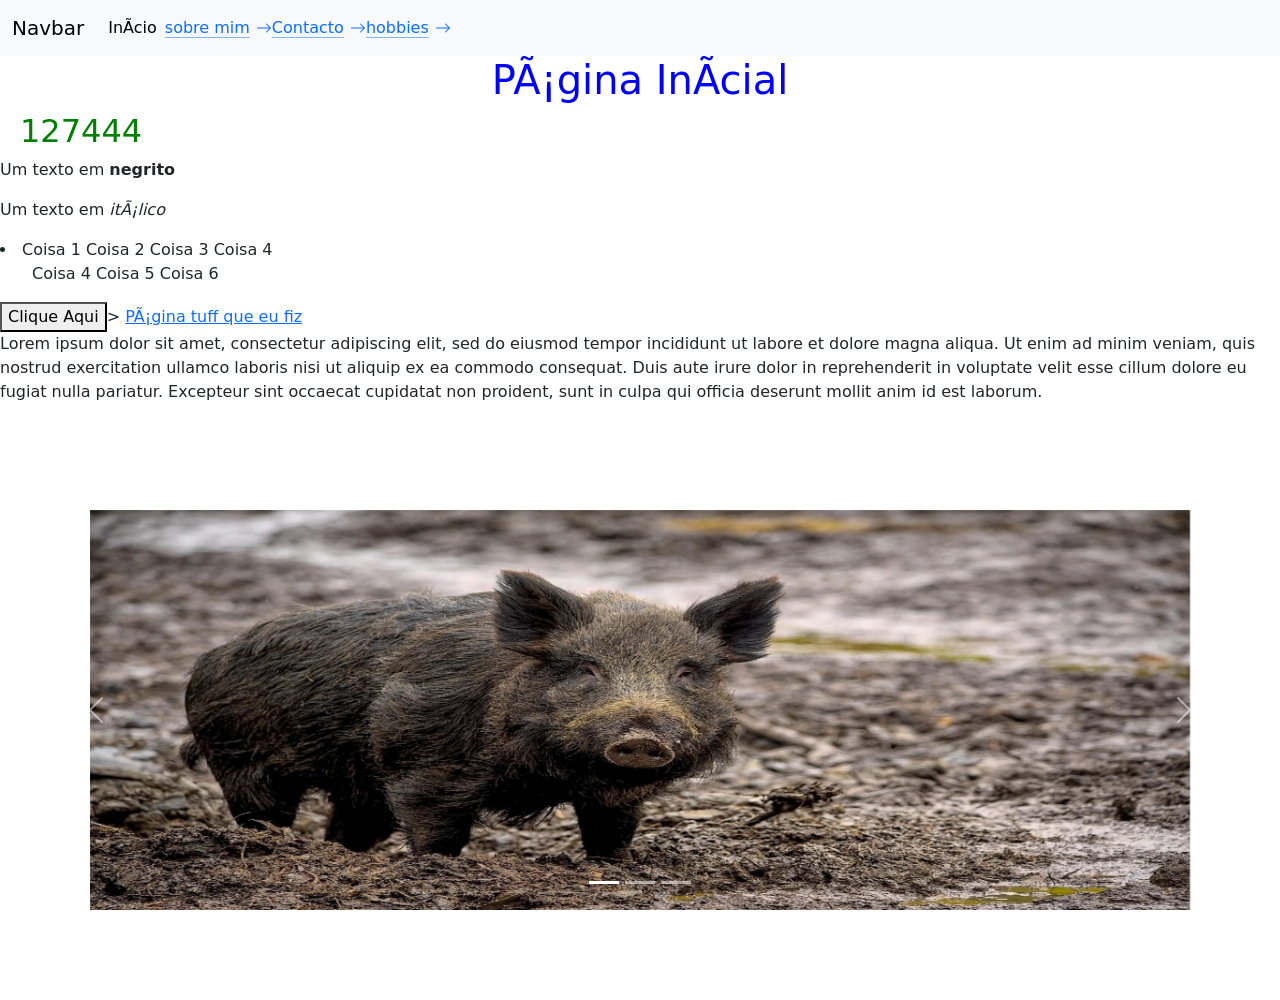
<file: index.html>
<html>
    <head>
<link href="https://cdn.jsdelivr.net/npm/bootstrap@5.3.8/dist/css/bootstrap.min.css" rel="stylesheet" integrity="sha384-sRIl4kxILFvY47J16cr9ZwB07vP4J8+LH7qKQnuqkuIAvNWLzeN8tE5YBujZqJLB" crossorigin="anonymous">
 <script src="https://cdn.jsdelivr.net/npm/bootstrap@5.3.8/dist/js/bootstrap.bundle.min.js" integrity="sha384-FKyoEForCGlyvwx9Hj09JcYn3nv7wiPVlz7YYwJrWVcXK/BmnVDxM+D2scQbITxI" crossorigin="anonymous"></script>
  <nav class="navbar navbar-expand-lg bg-body-tertiary">
  <div class="container-fluid">
    <a class="navbar-brand" href="#">Navbar</a>
    <button class="navbar-toggler" type="button" data-bs-toggle="collapse" data-bs-target="#navbarNavAltMarkup" aria-controls="navbarNavAltMarkup" aria-expanded="false" aria-label="Toggle navigation">
      <span class="navbar-toggler-icon"></span>
    </button>
    <div class="collapse navbar-collapse" id="navbarNavAltMarkup">
      <div class="navbar-nav">
        <a class="nav-link active" aria-current="page" href="#">Início</a>
        
        <a class="icon-link icon-link-hover" href="sobre_mim.html">
  sobre mim
  <svg xmlns="http://www.w3.org/2000/svg" class="bi" viewBox="0 0 16 16" aria-hidden="true">
    <path d="M1 8a.5.5 0 0 1 .5-.5h11.793l-3.147-3.146a.5.5 0 0 1 .708-.708l4 4a.5.5 0 0 1 0 .708l-4 4a.5.5 0 0 1-.708-.708L13.293 8.5H1.5A.5.5 0 0 1 1 8z"/>
  </svg>
</a>
        <a class="icon-link icon-link-hover" href="contacto.html">
 Contacto
  <svg xmlns="http://www.w3.org/2000/svg" class="bi" viewBox="0 0 16 16" aria-hidden="true">
    <path d="M1 8a.5.5 0 0 1 .5-.5h11.793l-3.147-3.146a.5.5 0 0 1 .708-.708l4 4a.5.5 0 0 1 0 .708l-4 4a.5.5 0 0 1-.708-.708L13.293 8.5H1.5A.5.5 0 0 1 1 8z"/>
  </svg>
</a>
        <a class="icon-link icon-link-hover" href="hobbies.html">
  hobbies
  <svg xmlns="http://www.w3.org/2000/svg" class="bi" viewBox="0 0 16 16" aria-hidden="true">
    <path d="M1 8a.5.5 0 0 1 .5-.5h11.793l-3.147-3.146a.5.5 0 0 1 .708-.708l4 4a.5.5 0 0 1 0 .708l-4 4a.5.5 0 0 1-.708-.708L13.293 8.5H1.5A.5.5 0 0 1 1 8z"/>
  </svg>
</a>
    
      </div>
    </div>
  </div>
</nav>
<link rel="stylesheet" href="style.css">

<meta charset=" UTF-8">
    </head>

    <body>
      <script src="script.js"></script> 
<h1>
    Página Inícial
</h1>
 <h2 class="texto-secundario">127444</h2>
   <p>Um texto em <strong>negrito</strong></p>
      <p>Um texto em <em>itálico</em> </p>

  <li>Coisa 1 Coisa 2 Coisa 3 Coisa 4</li>
  <ul> Coisa 4 Coisa 5 Coisa 6</ul>
<button class="botao-vermelho" onclick="botaoquefuncionaporfavor()">Clique Aqui</button>>
<a href="https://soulrift.miraheze.org/wiki/Bosses/Mirage" target="_blank">Página tuff que eu fiz </a>
<p>Lorem ipsum dolor sit amet, consectetur adipiscing elit, sed do eiusmod tempor incididunt ut labore et dolore magna aliqua. Ut enim ad minim veniam, quis nostrud exercitation ullamco laboris nisi ut aliquip ex ea commodo consequat. Duis aute irure dolor in reprehenderit in voluptate velit esse cillum dolore eu fugiat nulla pariatur. Excepteur sint occaecat cupidatat non proident, sunt in culpa qui officia deserunt mollit anim id est laborum.</p>
<div id="carouselExampleIndicators" class="carousel slide">
  <div class="carousel-indicators extra">
    <button type="button" data-bs-target="#carouselExampleIndicators" data-bs-slide-to="0" class="active" aria-current="true" aria-label="Slide 1"></button>
    <button type="button" data-bs-target="#carouselExampleIndicators" data-bs-slide-to="1" aria-label="Slide 2"></button>
    <button type="button" data-bs-target="#carouselExampleIndicators" data-bs-slide-to="2" aria-label="Slide 3"></button>
  </div>
  <div class="carousel-inner extra">
    <div class="carousel-item active">
      <img src="boar (1).jpg" width="200" height="400" class="d-block w-100" alt="...">
    </div>
    <div class="carousel-item">
     <img src="boar (2).jpg" width="200" height="400" class="d-block w-100" alt="...">
    </div>
    <div class="carousel-item">
       <img src="boar (3).jpg" width="200" height="400" class="d-block w-100" alt="...">
    </div>
  </div>
  <button class="carousel-control-prev" type="button" data-bs-target="#carouselExampleIndicators" data-bs-slide="prev">
    <span class="carousel-control-prev-icon" aria-hidden="true"></span>
    <span class="visually-hidden">Previous</span>
  </button>
  <button class="carousel-control-next" type="button" data-bs-target="#carouselExampleIndicators" data-bs-slide="next">
    <span class="carousel-control-next-icon" aria-hidden="true"></span>
    <span class="visually-hidden">Next</span>
  </button>
</div>
</body>
</html>
</file>
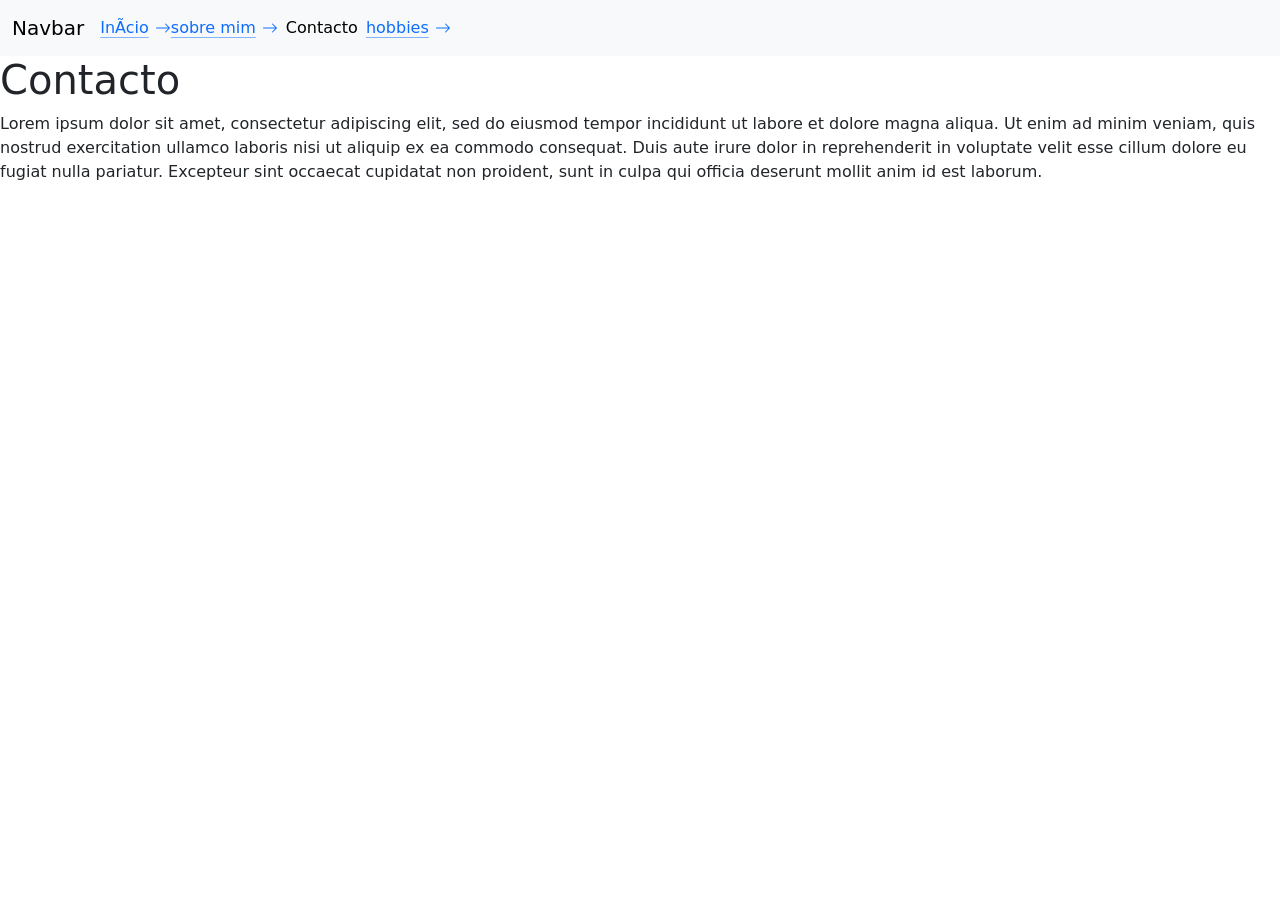
<file: contacto.html>
<html>
    <head>
<link href="https://cdn.jsdelivr.net/npm/bootstrap@5.3.8/dist/css/bootstrap.min.css" rel="stylesheet" integrity="sha384-sRIl4kxILFvY47J16cr9ZwB07vP4J8+LH7qKQnuqkuIAvNWLzeN8tE5YBujZqJLB" crossorigin="anonymous">
 <script src="https://cdn.jsdelivr.net/npm/bootstrap@5.3.8/dist/js/bootstrap.bundle.min.js" integrity="sha384-FKyoEForCGlyvwx9Hj09JcYn3nv7wiPVlz7YYwJrWVcXK/BmnVDxM+D2scQbITxI" crossorigin="anonymous"></script>
  <nav class="navbar navbar-expand-lg bg-body-tertiary">
  <div class="container-fluid">
    <a class="navbar-brand" href="#">Navbar</a>
    <button class="navbar-toggler" type="button" data-bs-toggle="collapse" data-bs-target="#navbarNavAltMarkup" aria-controls="navbarNavAltMarkup" aria-expanded="false" aria-label="Toggle navigation">
      <span class="navbar-toggler-icon"></span>
    </button>
    <div class="collapse navbar-collapse" id="navbarNavAltMarkup">
      <div class="navbar-nav">
                      <a class="icon-link icon-link-hover" href="index.html">
  Início
  <svg xmlns="http://www.w3.org/2000/svg" class="bi" viewBox="0 0 16 16" aria-hidden="true">
    <path d="M1 8a.5.5 0 0 1 .5-.5h11.793l-3.147-3.146a.5.5 0 0 1 .708-.708l4 4a.5.5 0 0 1 0 .708l-4 4a.5.5 0 0 1-.708-.708L13.293 8.5H1.5A.5.5 0 0 1 1 8z"/>
  </svg>
</a>
                  <a class="icon-link icon-link-hover" href="sobre_mim.html">
  sobre mim
  <svg xmlns="http://www.w3.org/2000/svg" class="bi" viewBox="0 0 16 16" aria-hidden="true">
    <path d="M1 8a.5.5 0 0 1 .5-.5h11.793l-3.147-3.146a.5.5 0 0 1 .708-.708l4 4a.5.5 0 0 1 0 .708l-4 4a.5.5 0 0 1-.708-.708L13.293 8.5H1.5A.5.5 0 0 1 1 8z"/>
  </svg>
</a>
        <a class="nav-link active" aria-current="page" href="#">Contacto</a>
                        <a class="icon-link icon-link-hover" href="hobbies.html">
 hobbies
  <svg xmlns="http://www.w3.org/2000/svg" class="bi" viewBox="0 0 16 16" aria-hidden="true">
    <path d="M1 8a.5.5 0 0 1 .5-.5h11.793l-3.147-3.146a.5.5 0 0 1 .708-.708l4 4a.5.5 0 0 1 0 .708l-4 4a.5.5 0 0 1-.708-.708L13.293 8.5H1.5A.5.5 0 0 1 1 8z"/>
  </svg>
</a>
      </div>
    </div>
  </div>
</nav>
    </head>
    <body>
<h1>
    Contacto
</h1>
<p>Lorem ipsum dolor sit amet, consectetur adipiscing elit, sed do eiusmod tempor incididunt ut labore et dolore magna aliqua. Ut enim ad minim veniam, quis nostrud exercitation ullamco laboris nisi ut aliquip ex ea commodo consequat. Duis aute irure dolor in reprehenderit in voluptate velit esse cillum dolore eu fugiat nulla pariatur. Excepteur sint occaecat cupidatat non proident, sunt in culpa qui officia deserunt mollit anim id est laborum.</p>
    </body>
</html>
</file>
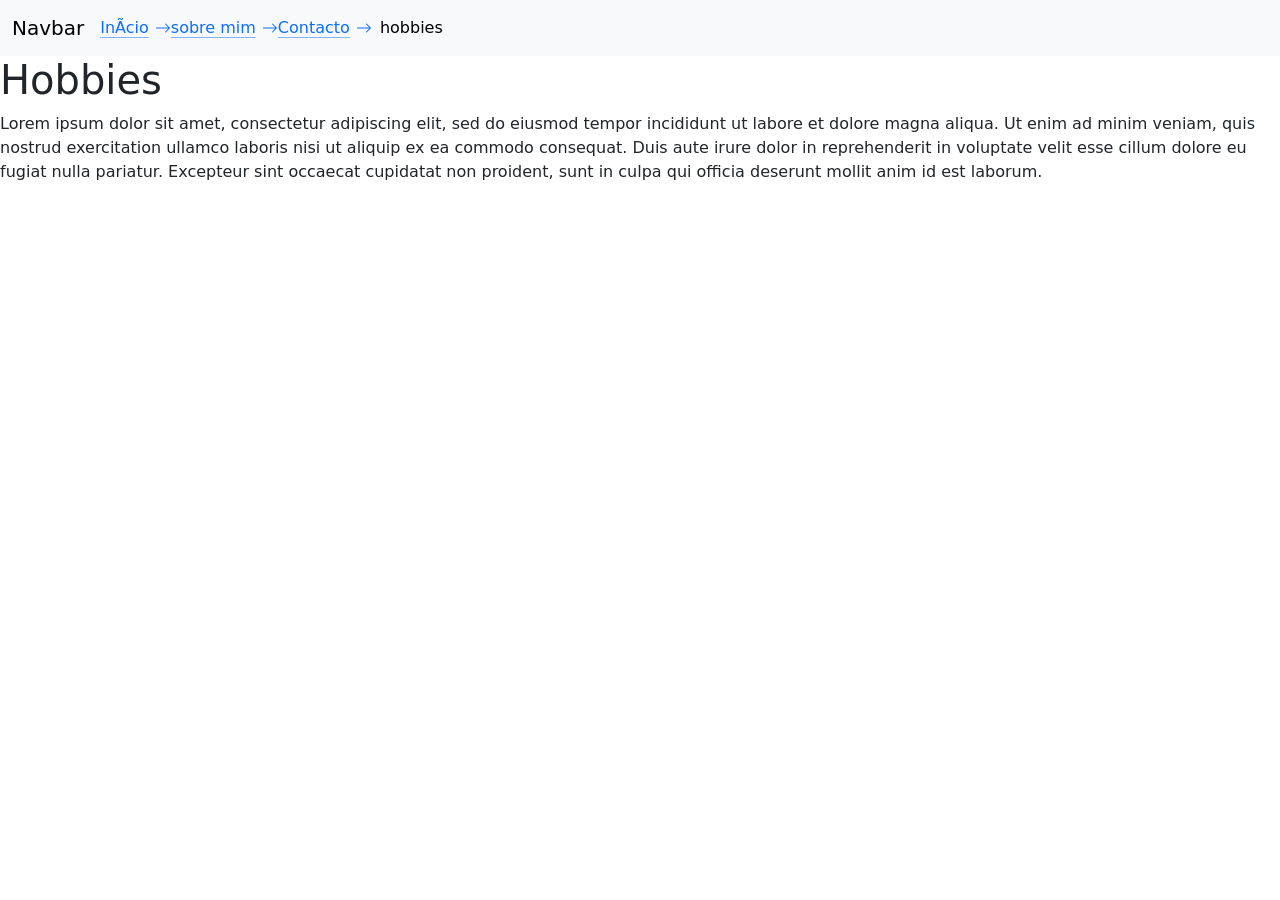
<file: hobbies.html>
<html>
    <head>
<link href="https://cdn.jsdelivr.net/npm/bootstrap@5.3.8/dist/css/bootstrap.min.css" rel="stylesheet" integrity="sha384-sRIl4kxILFvY47J16cr9ZwB07vP4J8+LH7qKQnuqkuIAvNWLzeN8tE5YBujZqJLB" crossorigin="anonymous">
 <script src="https://cdn.jsdelivr.net/npm/bootstrap@5.3.8/dist/js/bootstrap.bundle.min.js" integrity="sha384-FKyoEForCGlyvwx9Hj09JcYn3nv7wiPVlz7YYwJrWVcXK/BmnVDxM+D2scQbITxI" crossorigin="anonymous"></script>
  <nav class="navbar navbar-expand-lg bg-body-tertiary">
  <div class="container-fluid">
    <a class="navbar-brand" href="#">Navbar</a>
    <button class="navbar-toggler" type="button" data-bs-toggle="collapse" data-bs-target="#navbarNavAltMarkup" aria-controls="navbarNavAltMarkup" aria-expanded="false" aria-label="Toggle navigation">
      <span class="navbar-toggler-icon"></span>
    </button>
    <div class="collapse navbar-collapse" id="navbarNavAltMarkup">
      <div class="navbar-nav">
               
                <a class="icon-link icon-link-hover" href="index.html">
  Início
  <svg xmlns="http://www.w3.org/2000/svg" class="bi" viewBox="0 0 16 16" aria-hidden="true">
    <path d="M1 8a.5.5 0 0 1 .5-.5h11.793l-3.147-3.146a.5.5 0 0 1 .708-.708l4 4a.5.5 0 0 1 0 .708l-4 4a.5.5 0 0 1-.708-.708L13.293 8.5H1.5A.5.5 0 0 1 1 8z"/>
  </svg>
</a>
        <a class="icon-link icon-link-hover" href="sobre_mim.html">
  sobre mim
  <svg xmlns="http://www.w3.org/2000/svg" class="bi" viewBox="0 0 16 16" aria-hidden="true">
    <path d="M1 8a.5.5 0 0 1 .5-.5h11.793l-3.147-3.146a.5.5 0 0 1 .708-.708l4 4a.5.5 0 0 1 0 .708l-4 4a.5.5 0 0 1-.708-.708L13.293 8.5H1.5A.5.5 0 0 1 1 8z"/>
  </svg>
</a>
        <a class="icon-link icon-link-hover" href="contacto.html">
 Contacto
  <svg xmlns="http://www.w3.org/2000/svg" class="bi" viewBox="0 0 16 16" aria-hidden="true">
    <path d="M1 8a.5.5 0 0 1 .5-.5h11.793l-3.147-3.146a.5.5 0 0 1 .708-.708l4 4a.5.5 0 0 1 0 .708l-4 4a.5.5 0 0 1-.708-.708L13.293 8.5H1.5A.5.5 0 0 1 1 8z"/>
  </svg>
</a>

        <a class="nav-link active" aria-current="page" href="#">hobbies</a>
      </div>
    </div>
  </div>
</nav>
    </head>
    <body>
<h1>
    Hobbies
</h1>
<p>Lorem ipsum dolor sit amet, consectetur adipiscing elit, sed do eiusmod tempor incididunt ut labore et dolore magna aliqua. Ut enim ad minim veniam, quis nostrud exercitation ullamco laboris nisi ut aliquip ex ea commodo consequat. Duis aute irure dolor in reprehenderit in voluptate velit esse cillum dolore eu fugiat nulla pariatur. Excepteur sint occaecat cupidatat non proident, sunt in culpa qui officia deserunt mollit anim id est laborum.</p>
    </body>
</html>
</file>
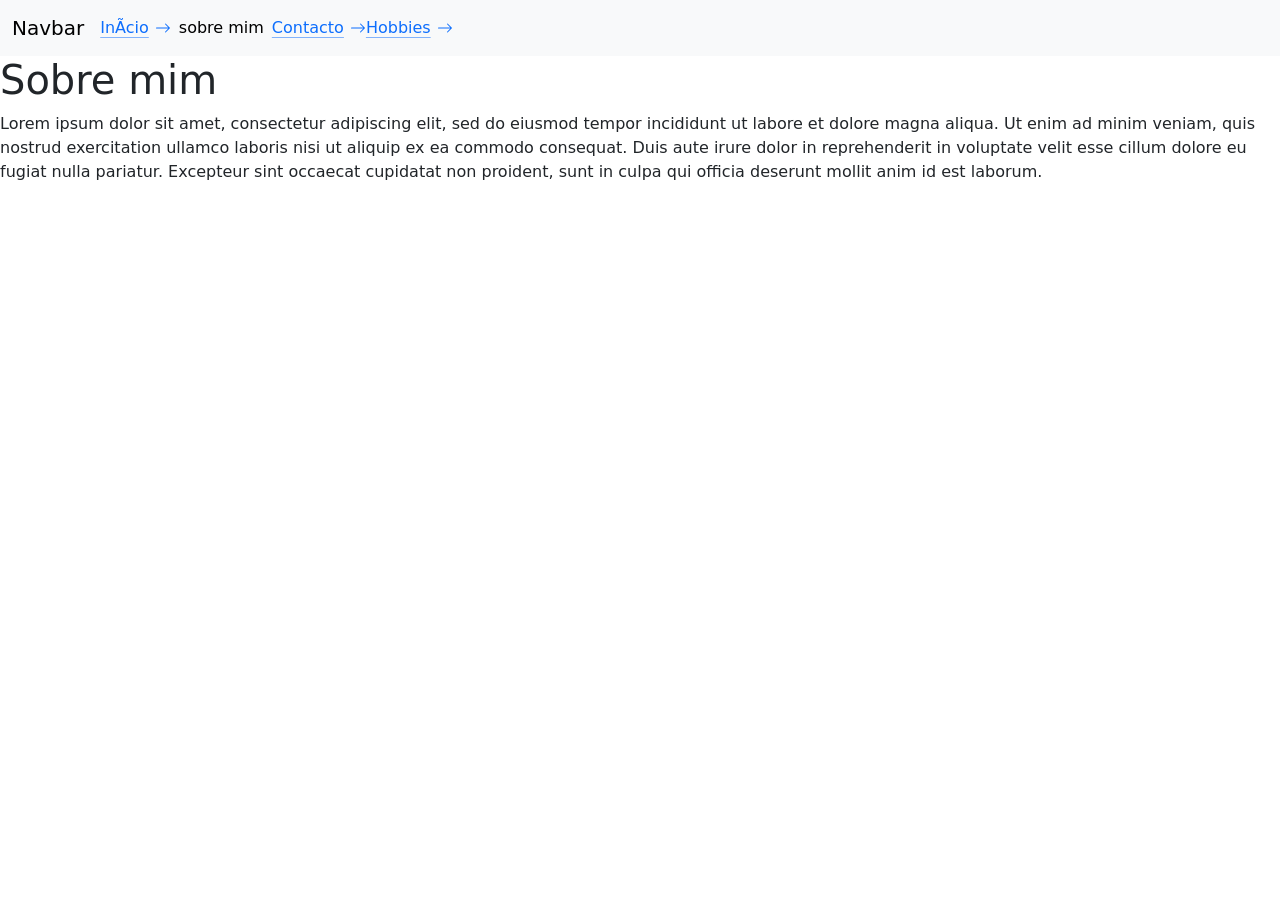
<file: sobre_mim.html>
<html>
    <head>
<link href="https://cdn.jsdelivr.net/npm/bootstrap@5.3.8/dist/css/bootstrap.min.css" rel="stylesheet" integrity="sha384-sRIl4kxILFvY47J16cr9ZwB07vP4J8+LH7qKQnuqkuIAvNWLzeN8tE5YBujZqJLB" crossorigin="anonymous">
 <script src="https://cdn.jsdelivr.net/npm/bootstrap@5.3.8/dist/js/bootstrap.bundle.min.js" integrity="sha384-FKyoEForCGlyvwx9Hj09JcYn3nv7wiPVlz7YYwJrWVcXK/BmnVDxM+D2scQbITxI" crossorigin="anonymous"></script>
  <nav class="navbar navbar-expand-lg bg-body-tertiary">
  <div class="container-fluid">
    <a class="navbar-brand" href="#">Navbar</a>
    <button class="navbar-toggler" type="button" data-bs-toggle="collapse" data-bs-target="#navbarNavAltMarkup" aria-controls="navbarNavAltMarkup" aria-expanded="false" aria-label="Toggle navigation">
      <span class="navbar-toggler-icon"></span>
    </button>
    <div class="collapse navbar-collapse" id="navbarNavAltMarkup">
      <div class="navbar-nav">
                        <a class="icon-link icon-link-hover" href="index.html">
  Início
  <svg xmlns="http://www.w3.org/2000/svg" class="bi" viewBox="0 0 16 16" aria-hidden="true">
    <path d="M1 8a.5.5 0 0 1 .5-.5h11.793l-3.147-3.146a.5.5 0 0 1 .708-.708l4 4a.5.5 0 0 1 0 .708l-4 4a.5.5 0 0 1-.708-.708L13.293 8.5H1.5A.5.5 0 0 1 1 8z"/>
  </svg>
</a>
        <a class="nav-link active" aria-current="page" href="#">sobre mim</a>
                        <a class="icon-link icon-link-hover" href="contacto.html">
 Contacto
  <svg xmlns="http://www.w3.org/2000/svg" class="bi" viewBox="0 0 16 16" aria-hidden="true">
    <path d="M1 8a.5.5 0 0 1 .5-.5h11.793l-3.147-3.146a.5.5 0 0 1 .708-.708l4 4a.5.5 0 0 1 0 .708l-4 4a.5.5 0 0 1-.708-.708L13.293 8.5H1.5A.5.5 0 0 1 1 8z"/>
  </svg>
</a>
                       <a class="icon-link icon-link-hover" href="hobbies.html">
  Hobbies
  <svg xmlns="http://www.w3.org/2000/svg" class="bi" viewBox="0 0 16 16" aria-hidden="true">
    <path d="M1 8a.5.5 0 0 1 .5-.5h11.793l-3.147-3.146a.5.5 0 0 1 .708-.708l4 4a.5.5 0 0 1 0 .708l-4 4a.5.5 0 0 1-.708-.708L13.293 8.5H1.5A.5.5 0 0 1 1 8z"/>
  </svg>
</a>
      </div>
    </div>
  </div>
</nav>
    </head>
    <body>
<h1>
    Sobre mim
</h1>
<p>Lorem ipsum dolor sit amet, consectetur adipiscing elit, sed do eiusmod tempor incididunt ut labore et dolore magna aliqua. Ut enim ad minim veniam, quis nostrud exercitation ullamco laboris nisi ut aliquip ex ea commodo consequat. Duis aute irure dolor in reprehenderit in voluptate velit esse cillum dolore eu fugiat nulla pariatur. Excepteur sint occaecat cupidatat non proident, sunt in culpa qui officia deserunt mollit anim id est laborum.</p>
    </body>
</html>
</file>
<file: style.css>
h1{
    color:blue;
    text-align:center;
}
.texto-secundario{
    color:green;
    margin-left:20px;
}
#negrito{
    text-decoration: underline;
}
.extra{
    padding: 7% !important;
}
</file>
